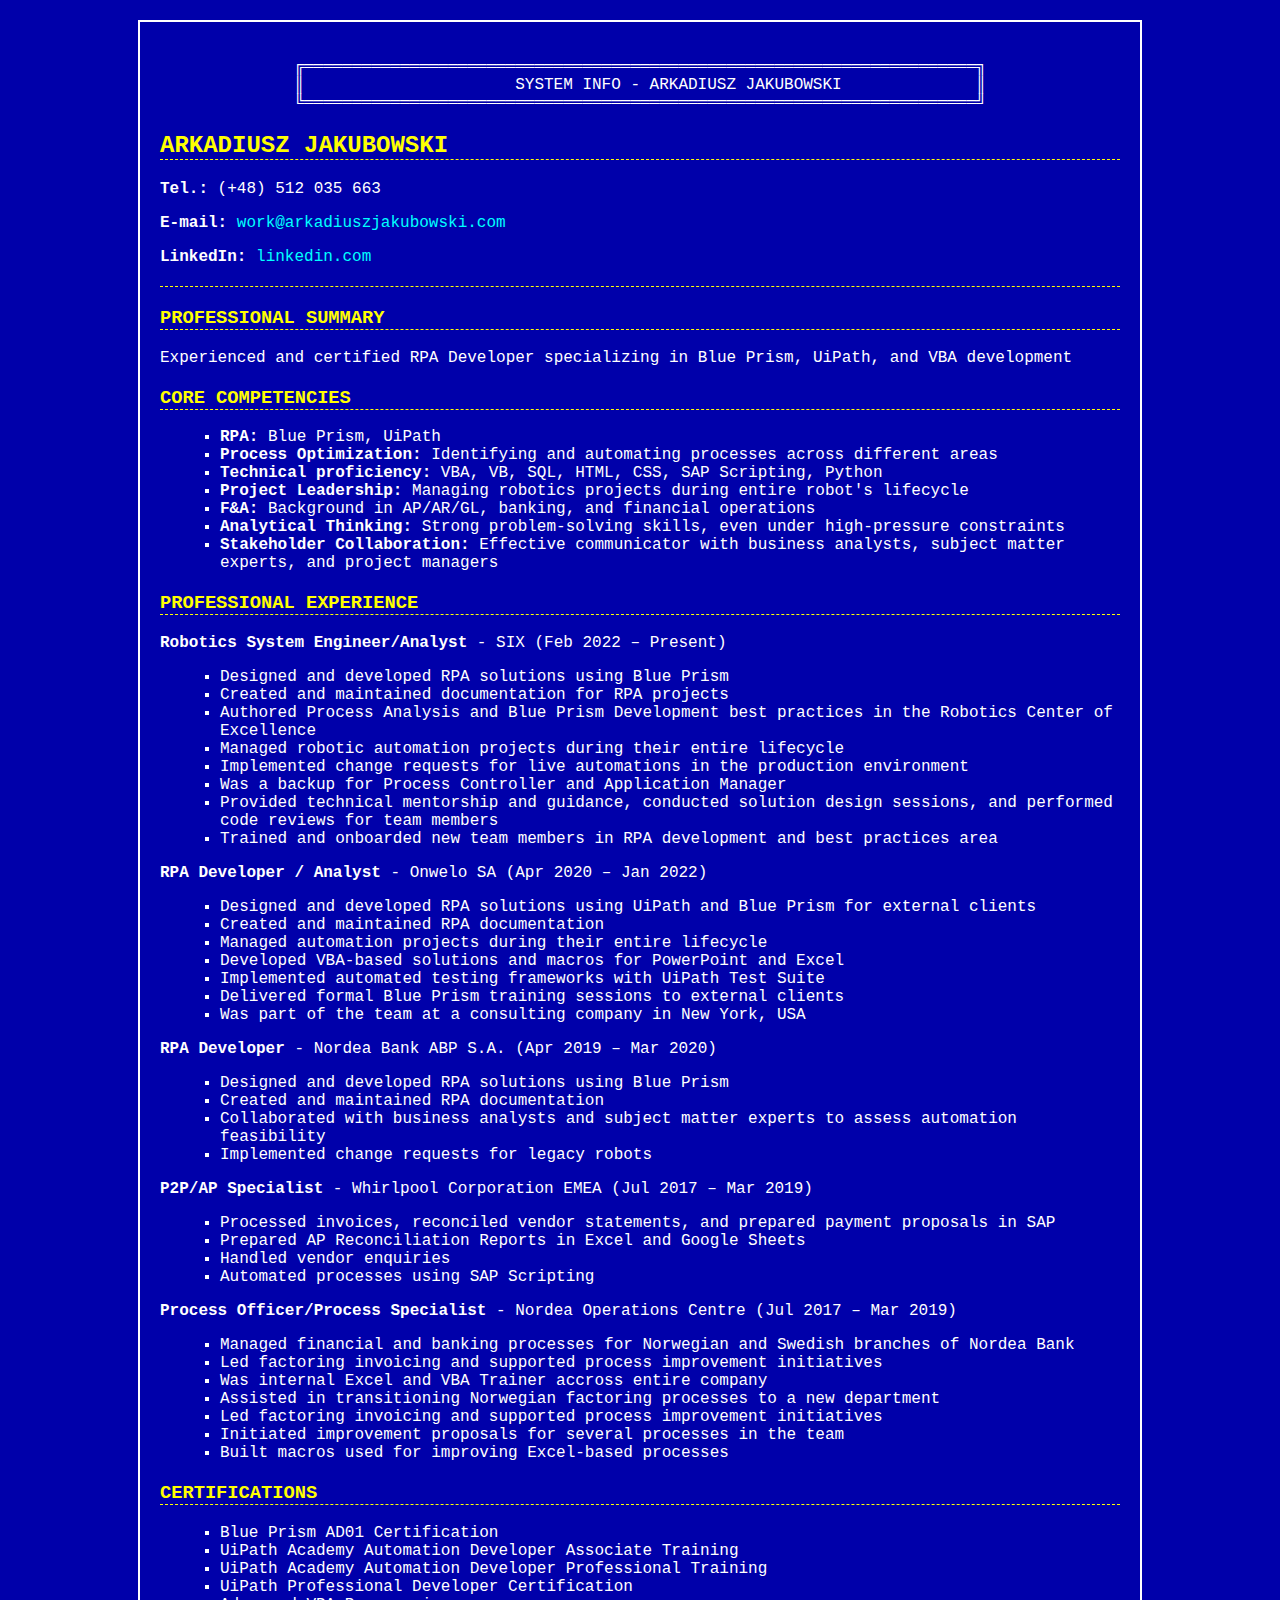
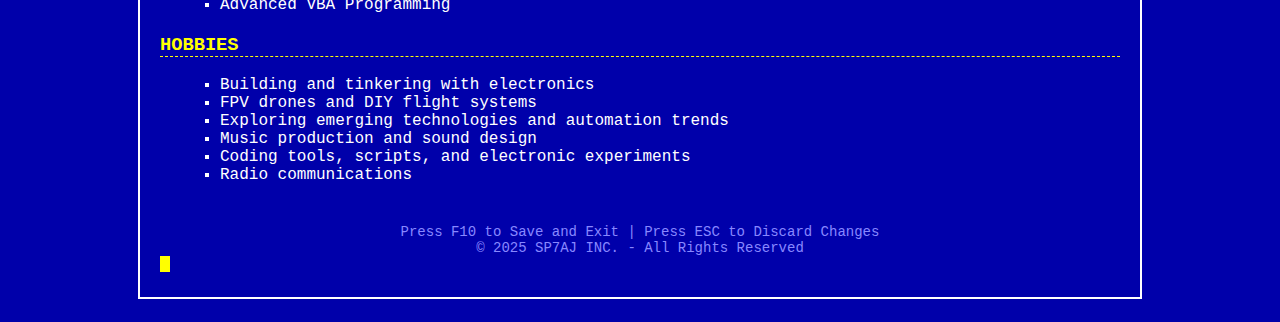
<file: index.html>
<!DOCTYPE html>
<html lang="en">
<head>
    <meta charset="UTF-8" />
    <meta name="viewport" content="width=device-width, initial-scale=1.0"/>
    <title>SYSTEM INFO - ARKADIUSZ JAKUBOWSKI</title>
    <style>
        body {
            background-color: #0000AA;
            color: #FFFFFF;
            font-family: 'Courier New', Courier, monospace;
            font-size: 16px;
            padding: 20px;
            margin: 0;
        }

        .bios-container {
            max-width: 960px;
            margin: 0 auto;
            border: 2px solid #FFFFFF;
            padding: 20px;
            background-color: #0000AA;
        }

        h1, h2, h3 {
            color: #FFFF00;
            text-transform: uppercase;
            border-bottom: 1px dashed #FFFF00;
            margin-top: 20px;
        }

        a {
            color: #00FFFF;
            text-decoration: none;
        }

        a:hover {
            text-decoration: underline;
        }

        ul {
            list-style: square;
            margin-left: 20px;
        }

        hr {
            border: none;
            border-top: 1px dashed #FFFF00;
            margin: 20px 0;
        }

        .ascii-header {
            white-space: pre;
            text-align: center;
            margin-bottom: 20px;
            color: #FFFFFF;
        }

        .footer {
            margin-top: 40px;
            text-align: center;
            font-size: 14px;
            color: #8888FF;
        }

        .cursor {
            display: inline-block;
            width: 10px;
            height: 1em;
            background-color: #FFFF00;
            animation: blink 0.8s step-start infinite;
        }

        @keyframes blink {
            50% { opacity: 0; }
        }
    </style>
</head>
<body>
    <div class="bios-container">
<pre class="ascii-header">
╔══════════════════════════════════════════════════════════════════════╗
║                      SYSTEM INFO - ARKADIUSZ JAKUBOWSKI              ║
╚══════════════════════════════════════════════════════════════════════╝
</pre>

        <h2>Arkadiusz Jakubowski</h2>
        <p><strong>Tel.:</strong> (+48) 512 035 663</p>
        <p><strong>E-mail:</strong> <a href="mailto:work@arkadiuszjakubowski.com">work@arkadiuszjakubowski.com</a></p>
        <p><strong>LinkedIn:</strong> <a href="https://www.linkedin.com/in/arkadiusz-jakubowski-5b5604a5/">linkedin.com</a></p>
        
        <hr>

        <h3>Professional Summary</h3>
        <p>Experienced and certified RPA Developer specializing in Blue Prism, UiPath, and VBA development</p>

        <h3>Core Competencies</h3>
        <ul>
            <li><strong>RPA:</strong> Blue Prism, UiPath</li>
            <li><strong>Process Optimization:</strong> Identifying and automating processes across different areas</li>
            <li><strong>Technical proficiency:</strong> VBA, VB, SQL, HTML, CSS, SAP Scripting, Python</li>
            <li><strong>Project Leadership:</strong> Managing robotics projects during entire robot's lifecycle</li>
            <li><strong>F&A:</strong> Background in AP/AR/GL, banking, and financial operations</li>
            <li><strong>Analytical Thinking:</strong> Strong problem-solving skills, even under high-pressure constraints</li>
            <li><strong>Stakeholder Collaboration:</strong> Effective communicator with business analysts, subject matter experts, and project managers</li>
        </ul>

        <h3>Professional Experience</h3>
        
        <p><strong>Robotics System Engineer/Analyst</strong> - SIX (Feb 2022 – Present)</p>
        <ul>
            <li>Designed and developed RPA solutions using Blue Prism</li>
            <li>Created and maintained documentation for RPA projects</li>
            <li>Authored Process Analysis and Blue Prism Development best practices in the Robotics Center of Excellence</li>
            <li>Managed robotic automation projects during their entire lifecycle</li>
            <li>Implemented change requests for live automations in the production environment</li>
            <li>Was a backup for Process Controller and Application Manager</li>
            <li>Provided technical mentorship and guidance, conducted solution design sessions, and performed code reviews for team members</li>
            <li>Trained and onboarded new team members in RPA development and best practices area</li>
        </ul>

        <p><strong>RPA Developer / Analyst</strong> - Onwelo SA (Apr 2020 – Jan 2022)</p>
        <ul>
            <li>Designed and developed RPA solutions using UiPath and Blue Prism for external clients</li>
            <li>Created and maintained RPA documentation</li>
            <li>Managed automation projects during their entire lifecycle</li>
            <li>Developed VBA-based solutions and macros for PowerPoint and Excel</li>
            <li>Implemented automated testing frameworks with UiPath Test Suite</li>
            <li>Delivered formal Blue Prism training sessions to external clients</li>
            <li>Was part of the team at a consulting company in New York, USA</li>
        </ul>

        <p><strong>RPA Developer</strong> - Nordea Bank ABP S.A. (Apr 2019 – Mar 2020)</p>
        <ul>
            <li>Designed and developed RPA solutions using Blue Prism</li>
            <li>Created and maintained RPA documentation</li>
            <li>Collaborated with business analysts and subject matter experts to assess automation feasibility</li>
            <li>Implemented change requests for legacy robots</li>
        </ul>

        <p><strong>P2P/AP Specialist</strong> - Whirlpool Corporation EMEA (Jul 2017 – Mar 2019)</p>
        <ul>
            <li>Processed invoices, reconciled vendor statements, and prepared payment proposals in SAP</li>
            <li>Prepared AP Reconciliation Reports in Excel and Google Sheets</li>
            <li>Handled vendor enquiries</li>
            <li>Automated processes using SAP Scripting</li>
        </ul>

        <p><strong>Process Officer/Process Specialist</strong> - Nordea Operations Centre (Jul 2017 – Mar 2019)</p>
        <ul>
            <li>Managed financial and banking processes for Norwegian and Swedish branches of Nordea Bank</li>
            <li>Led factoring invoicing and supported process improvement initiatives</li>
            <li>Was internal Excel and VBA Trainer accross entire company</li>
            <li>Assisted in transitioning Norwegian factoring processes to a new department</li>
            <li>Led factoring invoicing and supported process improvement initiatives</li>
            <li>Initiated improvement proposals for several processes in the team</li>
            <li>Built macros used for improving Excel-based processes</li>
        </ul>

        <h3>Certifications</h3>
        <ul>
            <li>Blue Prism AD01 Certification</li>
            <li>UiPath Academy Automation Developer Associate Training</li>
            <li>UiPath Academy Automation Developer Professional Training</li>
            <li>UiPath Professional Developer Certification</li>
            <li>Advanced VBA Programming</li>
        </ul>

        <h3>Hobbies</h3>
        <ul>
            <li>Building and tinkering with electronics</li>
            <li>FPV drones and DIY flight systems</li>
            <li>Exploring emerging technologies and automation trends</li>
            <li>Music production and sound design</li>
            <li>Coding tools, scripts, and electronic experiments</li>
            <li>Radio communications</li>
        </ul>

        <div class="footer">
            Press F10 to Save and Exit | Press ESC to Discard Changes<br>
            © 2025 SP7AJ INC. - All Rights Reserved
        </div>
        <span class="cursor"></span>
    </div>
</body>
</html>
</file>
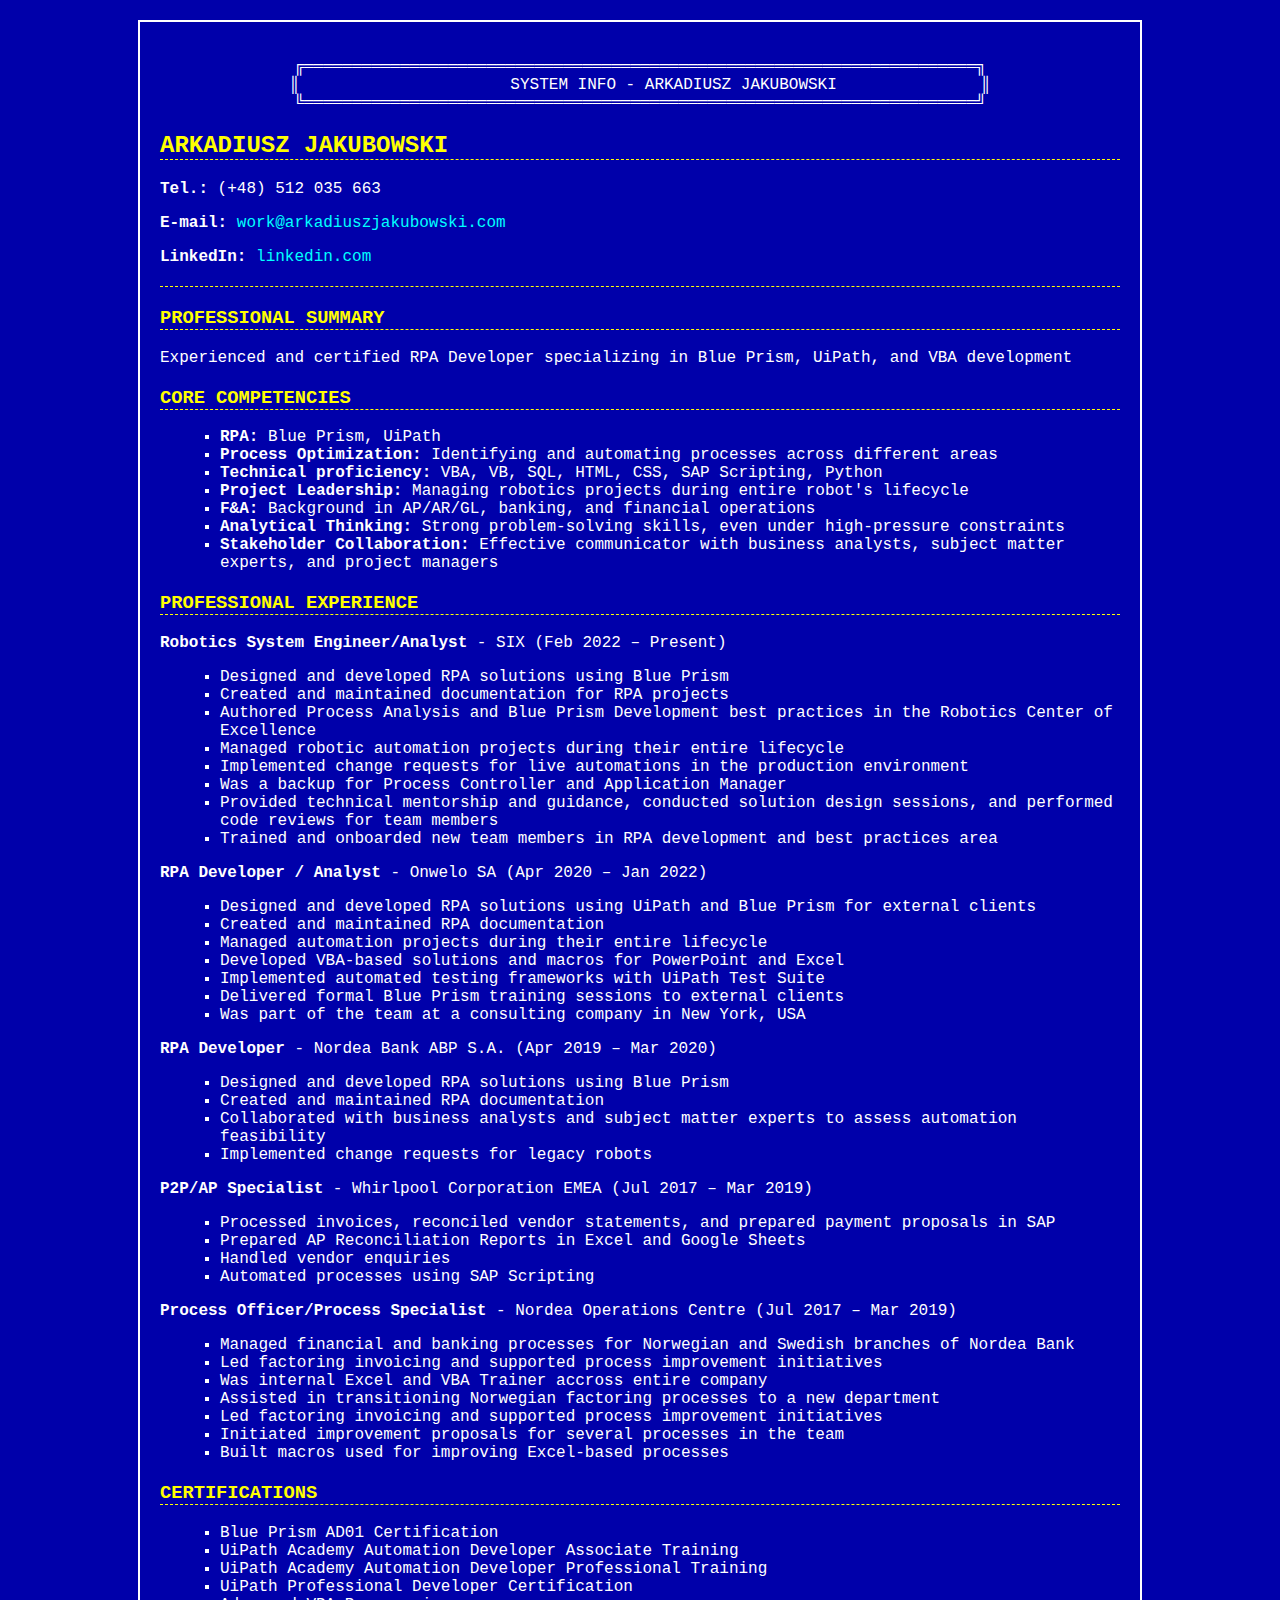
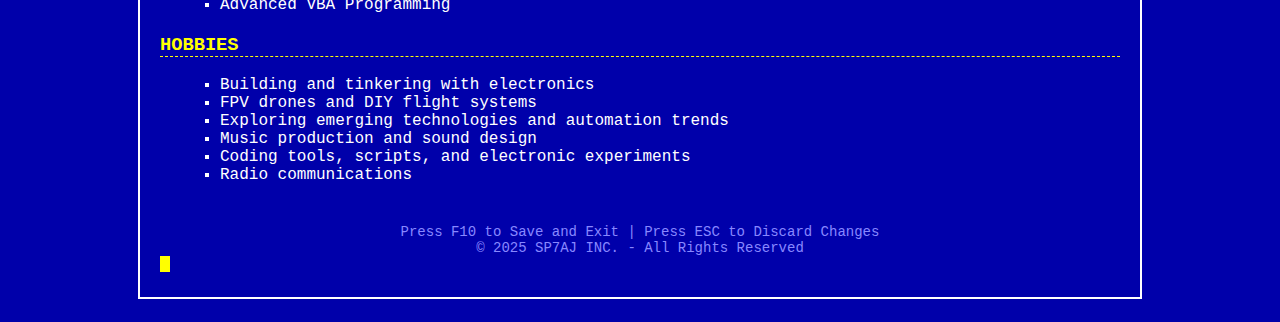
<file: index_bios.html>
<!DOCTYPE html>
<html lang="en">
<head>
    <meta charset="UTF-8" />
    <meta name="viewport" content="width=device-width, initial-scale=1.0"/>
    <title>SYSTEM INFO - ARKADIUSZ JAKUBOWSKI</title>
    <style>
        body {
            background-color: #0000AA;
            color: #FFFFFF;
            font-family: 'Courier New', Courier, monospace;
            font-size: 16px;
            padding: 20px;
            margin: 0;
        }

        .bios-container {
            max-width: 960px;
            margin: 0 auto;
            border: 2px solid #FFFFFF;
            padding: 20px;
            background-color: #0000AA;
        }

        h1, h2, h3 {
            color: #FFFF00;
            text-transform: uppercase;
            border-bottom: 1px dashed #FFFF00;
            margin-top: 20px;
        }

        a {
            color: #00FFFF;
            text-decoration: none;
        }

        a:hover {
            text-decoration: underline;
        }

        ul {
            list-style: square;
            margin-left: 20px;
        }

        hr {
            border: none;
            border-top: 1px dashed #FFFF00;
            margin: 20px 0;
        }

        .ascii-header {
            white-space: pre;
            text-align: center;
            margin-bottom: 20px;
            color: #FFFFFF;
        }

        .footer {
            margin-top: 40px;
            text-align: center;
            font-size: 14px;
            color: #8888FF;
        }

        .cursor {
            display: inline-block;
            width: 10px;
            height: 1em;
            background-color: #FFFF00;
            animation: blink 0.8s step-start infinite;
        }

        @keyframes blink {
            50% { opacity: 0; }
        }
    </style>
</head>
<body>
    <div class="bios-container">
<pre class="ascii-header">
╔══════════════════════════════════════════════════════════════════════╗
║                      SYSTEM INFO - ARKADIUSZ JAKUBOWSKI               ║
╚══════════════════════════════════════════════════════════════════════╝
</pre>

        <h2>Arkadiusz Jakubowski</h2>
        <p><strong>Tel.:</strong> (+48) 512 035 663</p>
        <p><strong>E-mail:</strong> <a href="mailto:work@arkadiuszjakubowski.com">work@arkadiuszjakubowski.com</a></p>
        <p><strong>LinkedIn:</strong> <a href="https://www.linkedin.com/in/arkadiusz-jakubowski-5b5604a5/">linkedin.com</a></p>
        
        <hr>

        <h3>Professional Summary</h3>
        <p>Experienced and certified RPA Developer specializing in Blue Prism, UiPath, and VBA development</p>

        <h3>Core Competencies</h3>
        <ul>
            <li><strong>RPA:</strong> Blue Prism, UiPath</li>
            <li><strong>Process Optimization:</strong> Identifying and automating processes across different areas</li>
            <li><strong>Technical proficiency:</strong> VBA, VB, SQL, HTML, CSS, SAP Scripting, Python</li>
            <li><strong>Project Leadership:</strong> Managing robotics projects during entire robot's lifecycle</li>
            <li><strong>F&A:</strong> Background in AP/AR/GL, banking, and financial operations</li>
            <li><strong>Analytical Thinking:</strong> Strong problem-solving skills, even under high-pressure constraints</li>
            <li><strong>Stakeholder Collaboration:</strong> Effective communicator with business analysts, subject matter experts, and project managers</li>
        </ul>

        <h3>Professional Experience</h3>
        
        <p><strong>Robotics System Engineer/Analyst</strong> - SIX (Feb 2022 – Present)</p>
        <ul>
            <li>Designed and developed RPA solutions using Blue Prism</li>
            <li>Created and maintained documentation for RPA projects</li>
            <li>Authored Process Analysis and Blue Prism Development best practices in the Robotics Center of Excellence</li>
            <li>Managed robotic automation projects during their entire lifecycle</li>
            <li>Implemented change requests for live automations in the production environment</li>
            <li>Was a backup for Process Controller and Application Manager</li>
            <li>Provided technical mentorship and guidance, conducted solution design sessions, and performed code reviews for team members</li>
            <li>Trained and onboarded new team members in RPA development and best practices area</li>
        </ul>

        <p><strong>RPA Developer / Analyst</strong> - Onwelo SA (Apr 2020 – Jan 2022)</p>
        <ul>
            <li>Designed and developed RPA solutions using UiPath and Blue Prism for external clients</li>
            <li>Created and maintained RPA documentation</li>
            <li>Managed automation projects during their entire lifecycle</li>
            <li>Developed VBA-based solutions and macros for PowerPoint and Excel</li>
            <li>Implemented automated testing frameworks with UiPath Test Suite</li>
            <li>Delivered formal Blue Prism training sessions to external clients</li>
            <li>Was part of the team at a consulting company in New York, USA</li>
        </ul>

        <p><strong>RPA Developer</strong> - Nordea Bank ABP S.A. (Apr 2019 – Mar 2020)</p>
        <ul>
            <li>Designed and developed RPA solutions using Blue Prism</li>
            <li>Created and maintained RPA documentation</li>
            <li>Collaborated with business analysts and subject matter experts to assess automation feasibility</li>
            <li>Implemented change requests for legacy robots</li>
        </ul>

        <p><strong>P2P/AP Specialist</strong> - Whirlpool Corporation EMEA (Jul 2017 – Mar 2019)</p>
        <ul>
            <li>Processed invoices, reconciled vendor statements, and prepared payment proposals in SAP</li>
            <li>Prepared AP Reconciliation Reports in Excel and Google Sheets</li>
            <li>Handled vendor enquiries</li>
            <li>Automated processes using SAP Scripting</li>
        </ul>

        <p><strong>Process Officer/Process Specialist</strong> - Nordea Operations Centre (Jul 2017 – Mar 2019)</p>
        <ul>
            <li>Managed financial and banking processes for Norwegian and Swedish branches of Nordea Bank</li>
            <li>Led factoring invoicing and supported process improvement initiatives</li>
            <li>Was internal Excel and VBA Trainer accross entire company</li>
            <li>Assisted in transitioning Norwegian factoring processes to a new department</li>
            <li>Led factoring invoicing and supported process improvement initiatives</li>
            <li>Initiated improvement proposals for several processes in the team</li>
            <li>Built macros used for improving Excel-based processes</li>
        </ul>

        <h3>Certifications</h3>
        <ul>
            <li>Blue Prism AD01 Certification</li>
            <li>UiPath Academy Automation Developer Associate Training</li>
            <li>UiPath Academy Automation Developer Professional Training</li>
            <li>UiPath Professional Developer Certification</li>
            <li>Advanced VBA Programming</li>
        </ul>

        <h3>Hobbies</h3>
        <ul>
            <li>Building and tinkering with electronics</li>
            <li>FPV drones and DIY flight systems</li>
            <li>Exploring emerging technologies and automation trends</li>
            <li>Music production and sound design</li>
            <li>Coding tools, scripts, and electronic experiments</li>
            <li>Radio communications</li>
        </ul>

        <div class="footer">
            Press F10 to Save and Exit | Press ESC to Discard Changes<br>
            © 2025 SP7AJ INC. - All Rights Reserved
        </div>
        <span class="cursor"></span>
    </div>
</body>
</html>
</file>
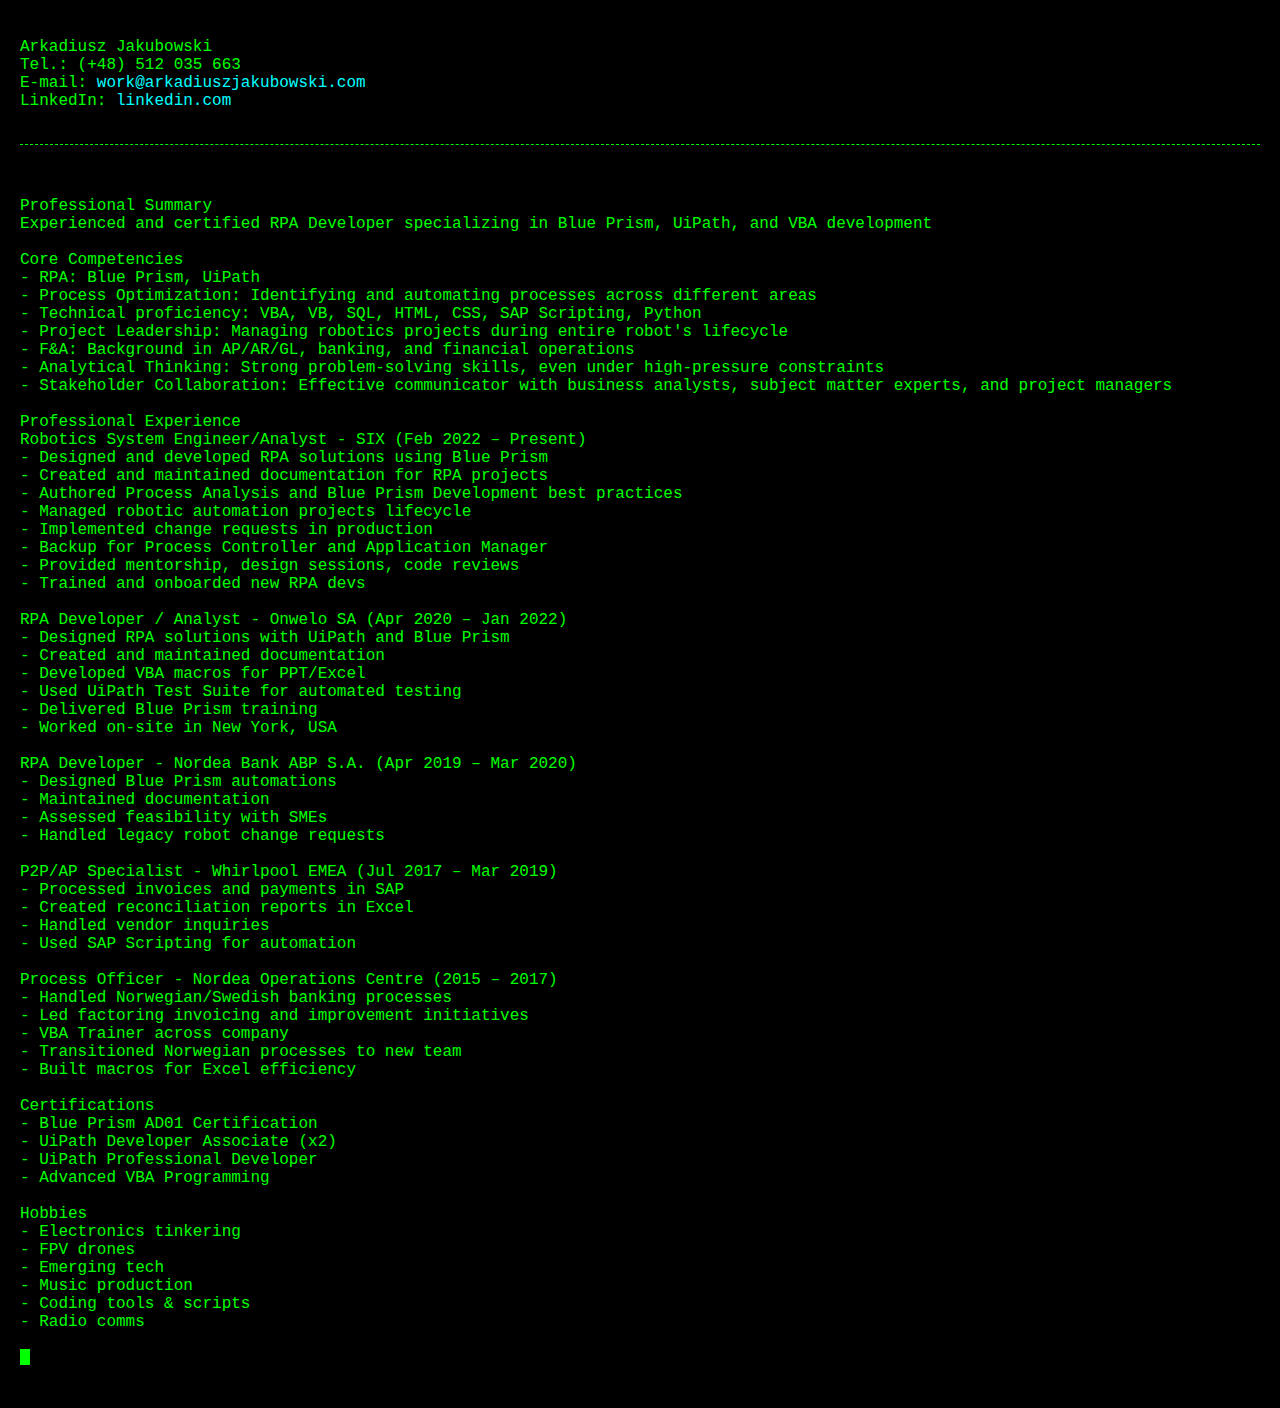
<file: index_dos.html>
<!DOCTYPE html>
<html lang="en">
<head>
  <meta charset="UTF-8" />
  <meta name="viewport" content="width=device-width, initial-scale=1.0"/>
  <title>.:Welcome to my page:.</title>
  <style>
    body {
      background-color: black;
      color: #00FF00;
      font-family: 'Courier New', Courier, monospace;
      font-size: 16px;
      margin: 0;
      padding: 20px;
      white-space: pre-wrap;
    }

    h1, h2, h3 {
      color: #00FF00;
    }

    a {
      color: #00FFFF;
      text-decoration: none;
    }

    a:hover {
      text-decoration: underline;
    }

    hr {
      border: none;
      border-top: 1px dashed #00FF00;
      margin: 1em 0;
    }

    .cursor {
      display: inline-block;
      width: 10px;
      height: 1em;
      background-color: #00FF00;
      animation: blink 1s step-start infinite;
    }

    @keyframes blink {
      50% { opacity: 0; }
    }

    ul {
      padding-left: 1em;
    }

    li {
      margin-bottom: 5px;
    }
  </style>
</head>
<body>
Arkadiusz Jakubowski
Tel.: (+48) 512 035 663
E-mail: <a href="mailto:work@arkadiuszjakubowski.com">work@arkadiuszjakubowski.com</a>
LinkedIn: <a href="https://www.linkedin.com/in/arkadiusz-jakubowski-5b5604a5/">linkedin.com</a>

<hr>

Professional Summary
Experienced and certified RPA Developer specializing in Blue Prism, UiPath, and VBA development

Core Competencies
- RPA: Blue Prism, UiPath
- Process Optimization: Identifying and automating processes across different areas
- Technical proficiency: VBA, VB, SQL, HTML, CSS, SAP Scripting, Python
- Project Leadership: Managing robotics projects during entire robot's lifecycle
- F&A: Background in AP/AR/GL, banking, and financial operations
- Analytical Thinking: Strong problem-solving skills, even under high-pressure constraints
- Stakeholder Collaboration: Effective communicator with business analysts, subject matter experts, and project managers

Professional Experience
Robotics System Engineer/Analyst - SIX (Feb 2022 – Present)
- Designed and developed RPA solutions using Blue Prism
- Created and maintained documentation for RPA projects
- Authored Process Analysis and Blue Prism Development best practices
- Managed robotic automation projects lifecycle
- Implemented change requests in production
- Backup for Process Controller and Application Manager
- Provided mentorship, design sessions, code reviews
- Trained and onboarded new RPA devs

RPA Developer / Analyst - Onwelo SA (Apr 2020 – Jan 2022)
- Designed RPA solutions with UiPath and Blue Prism
- Created and maintained documentation
- Developed VBA macros for PPT/Excel
- Used UiPath Test Suite for automated testing
- Delivered Blue Prism training
- Worked on-site in New York, USA

RPA Developer - Nordea Bank ABP S.A. (Apr 2019 – Mar 2020)
- Designed Blue Prism automations
- Maintained documentation
- Assessed feasibility with SMEs
- Handled legacy robot change requests

P2P/AP Specialist - Whirlpool EMEA (Jul 2017 – Mar 2019)
- Processed invoices and payments in SAP
- Created reconciliation reports in Excel
- Handled vendor inquiries
- Used SAP Scripting for automation

Process Officer - Nordea Operations Centre (2015 – 2017)
- Handled Norwegian/Swedish banking processes
- Led factoring invoicing and improvement initiatives
- VBA Trainer across company
- Transitioned Norwegian processes to new team
- Built macros for Excel efficiency

Certifications
- Blue Prism AD01 Certification
- UiPath Developer Associate (x2)
- UiPath Professional Developer
- Advanced VBA Programming

Hobbies
- Electronics tinkering
- FPV drones
- Emerging tech
- Music production
- Coding tools & scripts
- Radio comms

<span class="cursor"></span>
</body>
</html>
</file>
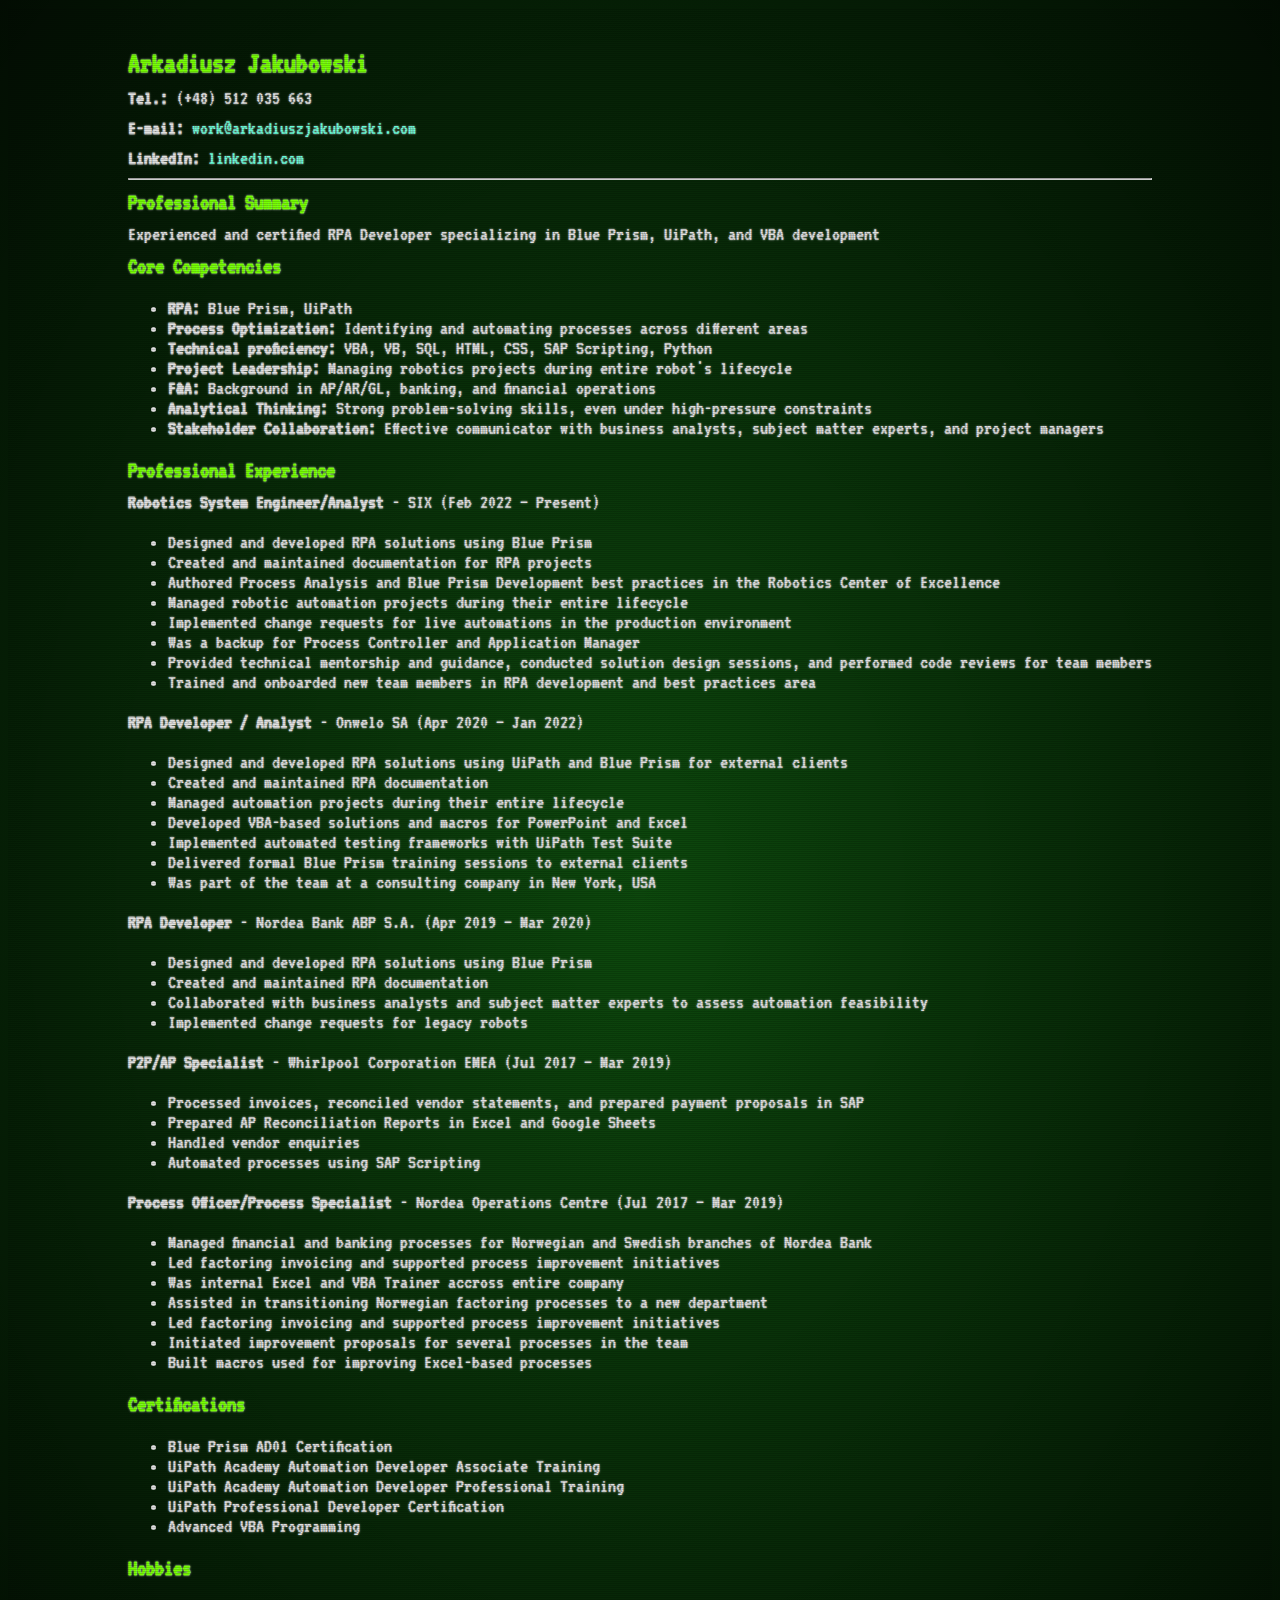
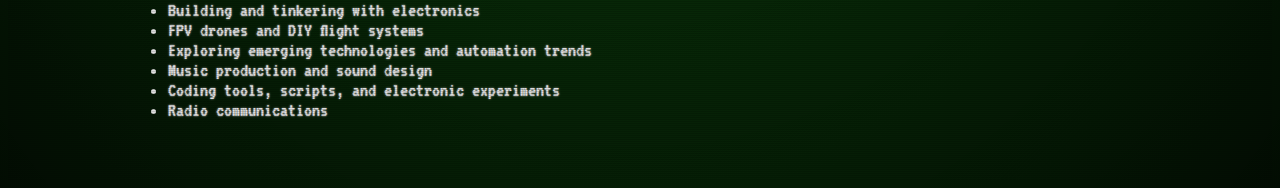
<file: index_hack.html>
<!-- tylko WIDZEW -->
<!--<script src="sound.js"></script> -->
<!DOCTYPE html>
<html lang="en">
<head>
    <meta charset="UTF-8">
    <meta name="viewport" content="width=device-width, initial-scale=1.0">
    <title>.:Welcome to my page:.</title>
    <style>
        @import url('https://fonts.googleapis.com/css2?family=VT323&display=swap');

        body {
            background-color: #121212;
            background-image: radial-gradient(rgba(0, 200, 0, 0.3), black 120%);
            min-height: 100vh;
            color: #e0e0e0;
            font-family: 'VT323', monospace;
            font-size: 20px;
            display: flex;
            flex-direction: column;
            justify-content: center;
            align-items: center;
            padding: 40px;
            box-sizing: border-box;
            text-shadow: 0 0 2px #C8C8C8;
            position: relative;
        }

        body::after {
            content: "";
            position: absolute;
            top: 0;
            left: 0;
            width: 100%;
            height: 100%;
            background: repeating-linear-gradient(
                0deg,
                rgba(0, 0, 0, 0.15),
                rgba(0, 0, 0, 0.15) 1px,
                transparent 1px,
                transparent 2px
            );
            pointer-events: none;
        }

        h1, h2, h3 {
            color: #76ff03;
            margin: 0 0 10px;
        }

        a {
            color: #64ffda;
            text-decoration: none;
        }

        a:hover {
            text-decoration: underline;
        }

        p {
            margin: 0 0 10px;
            font-size: 20px;
        }

        
        }

        hr {
            border-color: #76ff03;
        }

        .cursor {
            color: #76ff03;
            font-weight: bold;
            font-size: 18px;
            position: absolute;
            bottom: 10px;
            right: 10px;
            animation: blink 0.8s infinite;
        }

        @keyframes blink {
            0% { opacity: 1; }
            50% { opacity: 0; }
            100% { opacity: 1; }
        }
    </style>
</head>
<body>
    <div class="container">
        
        <h2>Arkadiusz Jakubowski</h2>
        <p><strong>Tel.:</strong> (+48) 512 035 663</p>
        <p><strong>E-mail:</strong> <a href="mailto:work@arkadiuszjakubowski.com">work@arkadiuszjakubowski.com</a></p>
        <p><strong>LinkedIn:</strong> <a href="https://www.linkedin.com/in/arkadiusz-jakubowski-5b5604a5/">linkedin.com</a></p>
        
        <hr>

        <h3>Professional Summary</h3>
        <p>Experienced and certified RPA Developer specializing in Blue Prism, UiPath, and VBA development</p>

        <h3>Core Competencies</h3>
        <ul>
            <li><strong>RPA:</strong> Blue Prism, UiPath</li>
            <li><strong>Process Optimization:</strong> Identifying and automating processes across different areas</li>
            <li><strong>Technical proficiency:</strong> VBA, VB, SQL, HTML, CSS, SAP Scripting, Python</li>
            <li><strong>Project Leadership:</strong> Managing robotics projects during entire robot's lifecycle</li>
            <li><strong>F&A:</strong> Background in AP/AR/GL, banking, and financial operations</li>
            <li><strong>Analytical Thinking:</strong> Strong problem-solving skills, even under high-pressure constraints</li>
            <li><strong>Stakeholder Collaboration:</strong> Effective communicator with business analysts, subject matter experts, and project managers</li>
        </ul>

        <h3>Professional Experience</h3>
        
        <p><strong>Robotics System Engineer/Analyst</strong> - SIX (Feb 2022 – Present)</p>
        <ul>
            <li>Designed and developed RPA solutions using Blue Prism</li>
            <li>Created and maintained documentation for RPA projects</li>
            <li>Authored Process Analysis and Blue Prism Development best practices in the Robotics Center of Excellence</li>
            <li>Managed robotic automation projects during their entire lifecycle</li>
            <li>Implemented change requests for live automations in the production environment</li>
            <li>Was a backup for Process Controller and Application Manager</li>
            <li>Provided technical mentorship and guidance, conducted solution design sessions, and performed code reviews for team members</li>
            <li>Trained and onboarded new team members in RPA development and best practices area</li>
        </ul>

        <p><strong>RPA Developer / Analyst</strong> - Onwelo SA (Apr 2020 – Jan 2022)</p>
        <ul>
            <li>Designed and developed RPA solutions using UiPath and Blue Prism for external clients</li>
            <li>Created and maintained RPA documentation</li>
            <li>Managed automation projects during their entire lifecycle</li>
            <li>Developed VBA-based solutions and macros for PowerPoint and Excel</li>
            <li>Implemented automated testing frameworks with UiPath Test Suite</li>
            <li>Delivered formal Blue Prism training sessions to external clients</li>
            <li>Was part of the team at a consulting company in New York, USA</li>

        </ul>

         <p><strong>RPA Developer</strong> - Nordea Bank ABP S.A. (Apr 2019 – Mar 2020)</p>
        <ul>
            <li>Designed and developed RPA solutions using Blue Prism</li>
            <li>Created and maintained RPA documentation</li>
            <li>Collaborated with business analysts and subject matter experts to assess automation feasibility</li>
            <li>Implemented change requests for legacy robots</li>

        </ul>

        <p><strong>P2P/AP Specialist</strong> - Whirlpool Corporation EMEA (Jul 2017 – Mar 2019)</p>
        <ul>
            <li>Processed invoices, reconciled vendor statements, and prepared payment proposals in SAP</li>
            <li>Prepared AP Reconciliation Reports in Excel and Google Sheets</li>
            <li>Handled vendor enquiries</li>
            <li>Automated processes using SAP Scripting</li>
        </ul>

        <p><strong>Process Officer/Process Specialist</strong> - Nordea Operations Centre (Jul 2017 – Mar 2019)</p>
        <ul>
            <li>Managed financial and banking processes for Norwegian and Swedish branches of Nordea Bank</li>
            <li>Led factoring invoicing and supported process improvement initiatives</li>
            <li>Was internal Excel and VBA Trainer accross entire company</li>
            <li>Assisted in transitioning Norwegian factoring processes to a new department</li>
            <li>Led factoring invoicing and supported process improvement initiatives</li>
            <li>Initiated improvement proposals for several processes in the team</li>
            <li>Built macros used for improving Excel-based processes</li>
        </ul>

        <h3>Certifications</h3>
        <ul>
            <li>Blue Prism AD01 Certification</li>
            <li>UiPath Academy Automation Developer Associate Training</li>
            <li>UiPath Academy Automation Developer Professional Training</li>
            <li>UiPath Professional Developer Certification</li>
            <li>Advanced VBA Programming</li>
        </ul>

       <h3>Hobbies</h3>
    <ul>
        <li>Building and tinkering with electronics</li>
        <li>FPV drones and DIY flight systems</li>
        <li>Exploring emerging technologies and automation trends</li>
        <li>Music production and sound design</li>
        <li>Coding tools, scripts, and electronic experiments</li>
        <li>Radio communications</li>
</ul>
        </ul>
    </div>
</body>
</html>
</file>
